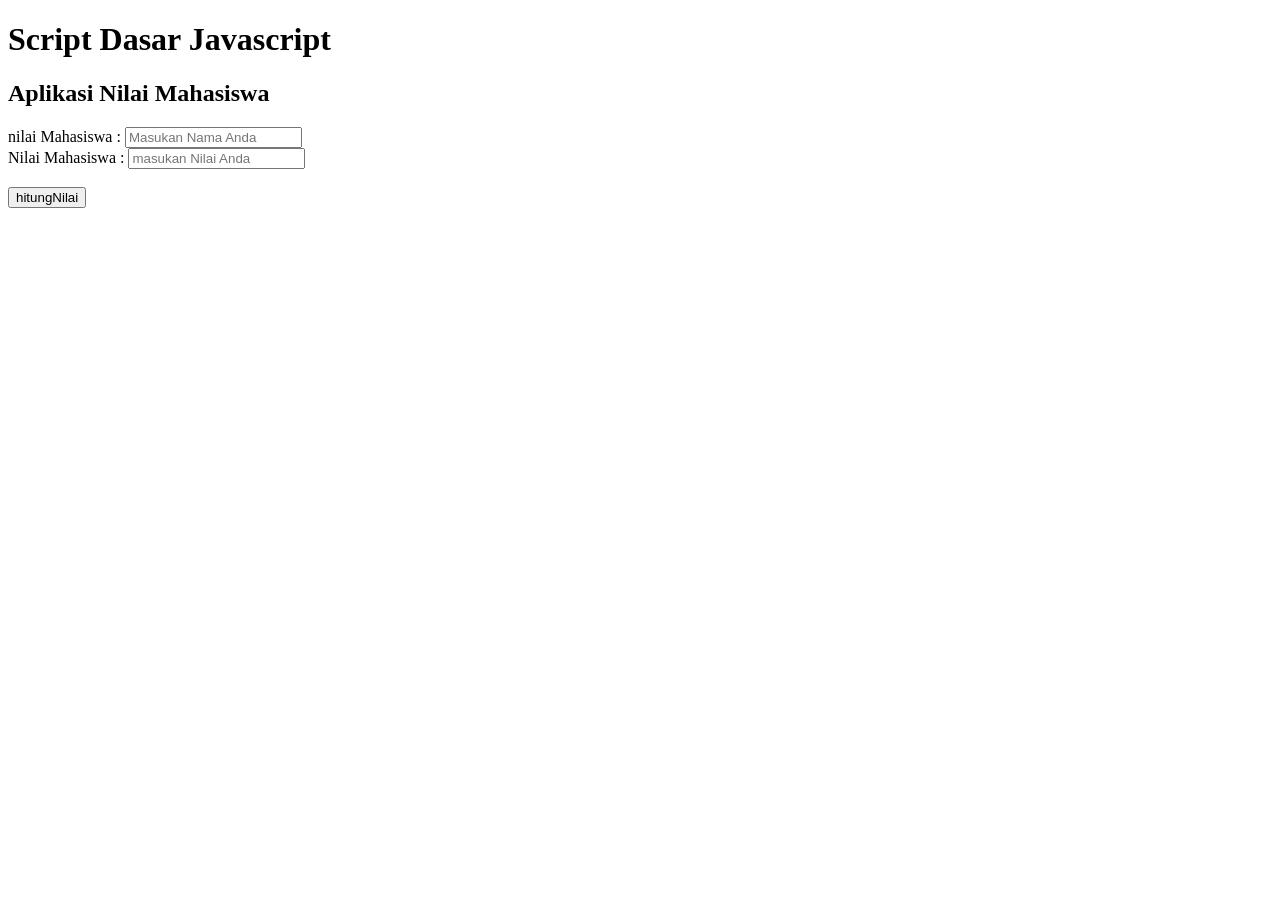
<file: p13_web/index.html>
<!DOCTYPE html>
<html lang="en">
<head>
    <meta charset="UTF-8">
    <meta name="viewport" content="width=device-width, initial-scale=1.0">
    <title>pertemuan 13</title>
    <!-- css -->
</head>
<body>
    <!--judul-->
     <h1> Script Dasar Javascript</h1>
     <!-- aplikasi nilai-->
      <div class ="container">
        <h2>Aplikasi Nilai Mahasiswa</h2>
     
        <!-- input data -->
         <label>nilai Mahasiswa :</label>
         <input type="teks" id="nama"
         placeholder="Masukan Nama Anda" /><br />
         
         <label>Nilai Mahasiswa :</label>
         <input type="number" id="nilai"
         placeholder="masukan Nilai Anda" /><br /><br />

         <button onclick="hitungNilai()">hitungNilai</button>

         <div id="hasil"></div>
      </div>

     <!-- js -->
     <script src="script.js"></script>   
</body>
</html>
</file>
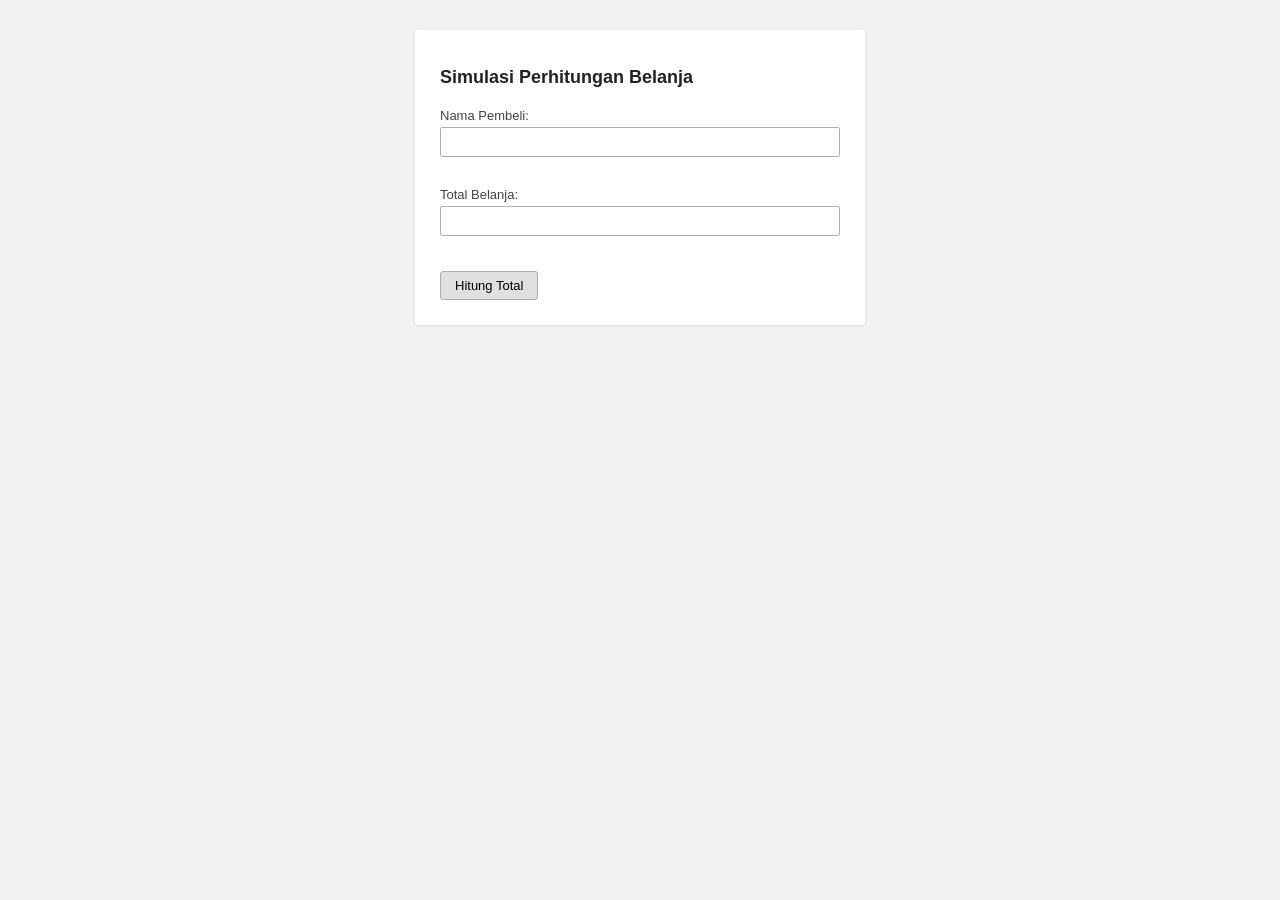
<file: pert15_web/index.html>
<!DOCTYPE html>
<html lang="en">
<head>
    <meta charset="UTF-8">
    <meta name="viewport" content="width=device-width, initial-scale=1.0">
    <title>Operator JavaScript</title>
    <link rel="stylesheet" href="style.css">
</head>
<body>
<div class="container">
    <h1>Simulasi Perhitungan Belanja</h1>

    <div class="form-group">
        <label for="namaPembeli">Nama Pembeli:</label>
        <input type="text" id="namaPembeli"><br><br>
    </div>
    
    <div class="form-group">
        <label for="hargaBarang">Total Belanja:</label>
        <input type="number" id="hargaBarang"><br><br>
    </div>  

    <button onclick="hitungDiskon()">Hitung Total</button>

    <div class="result" id="hasilContainer" style="display: none;">
        <h2>Hasil Perhitungan</h2>
        <p id="resNama"></p>
        <p id="resTotalBelanja"></p>
        <p id="resDiskon"></p>
        <p id="resPotongan"></p>
        <p id="resTotalBayar"></p>
    </div>
</div>

<!-- Menghubungkan JavaScript   -->
<script src="script.js"></script>

</body>
</html>
</file>
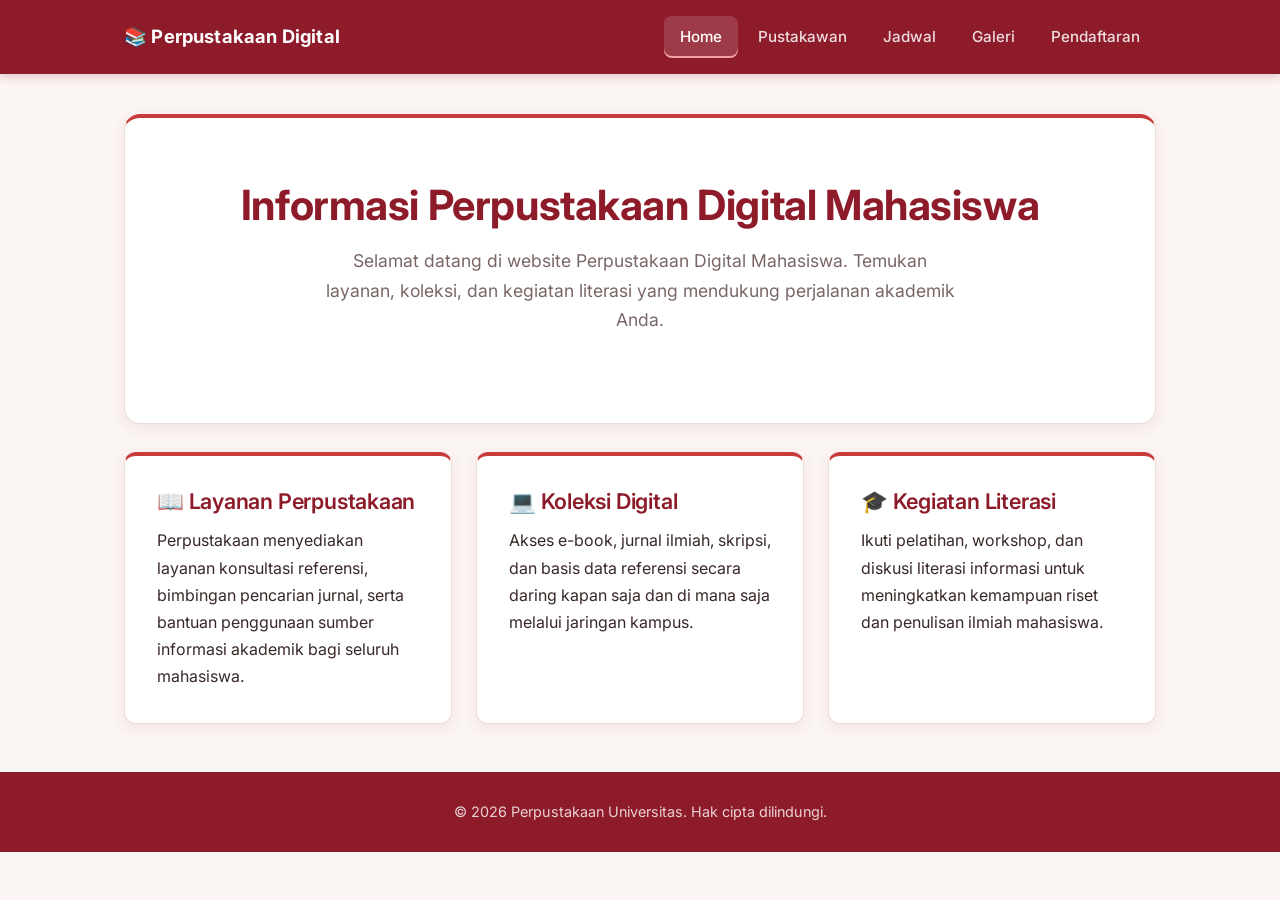
<file: UTS_PERPUS_Program_web1/index.html>
<!DOCTYPE html>
<html lang="id">
<head>
  <meta charset="UTF-8">
  <meta name="viewport" content="width=device-width, initial-scale=1.0">
  <title>Home | Informasi Perpustakaan Digital Mahasiswa</title>
  <link rel="stylesheet" href="style.css">
</head>
<body>
  <header>
    <div class="header-inner">
      <div class="logo">📚 Perpustakaan Digital</div>
      <nav>
        <ul>
          <li><a href="index.html" class="aktif">Home</a></li>
          <li><a href="pustakawan.html">Pustakawan</a></li>
          <li><a href="jadwal.html">Jadwal</a></li>
          <li><a href="galeri.html">Galeri</a></li>
          <li><a href="pendaftaran.html">Pendaftaran</a></li>
        </ul>
      </nav>
    </div>
  </header>

  <main>
    <section class="hero">
      <h1>Informasi Perpustakaan Digital Mahasiswa</h1>
      <p>Selamat datang di website Perpustakaan Digital Mahasiswa. Temukan layanan, koleksi, dan kegiatan literasi yang mendukung perjalanan akademik Anda.</p>
    </section>

    <section class="grid-info">
      <article class="kartu">
        <h2>📖 Layanan Perpustakaan</h2>
        <p>Perpustakaan menyediakan layanan konsultasi referensi, bimbingan pencarian jurnal, serta bantuan penggunaan sumber informasi akademik bagi seluruh mahasiswa.</p>
      </article>
      <article class="kartu">
        <h2>💻 Koleksi Digital</h2>
        <p>Akses e-book, jurnal ilmiah, skripsi, dan basis data referensi secara daring kapan saja dan di mana saja melalui jaringan kampus.</p>
      </article>
      <article class="kartu">
        <h2>🎓 Kegiatan Literasi</h2>
        <p>Ikuti pelatihan, workshop, dan diskusi literasi informasi untuk meningkatkan kemampuan riset dan penulisan ilmiah mahasiswa.</p>
      </article>
    </section>
  </main>

  <footer>&copy; 2026 Perpustakaan Universitas. Hak cipta dilindungi.</footer>
</body>
</html>
</file>
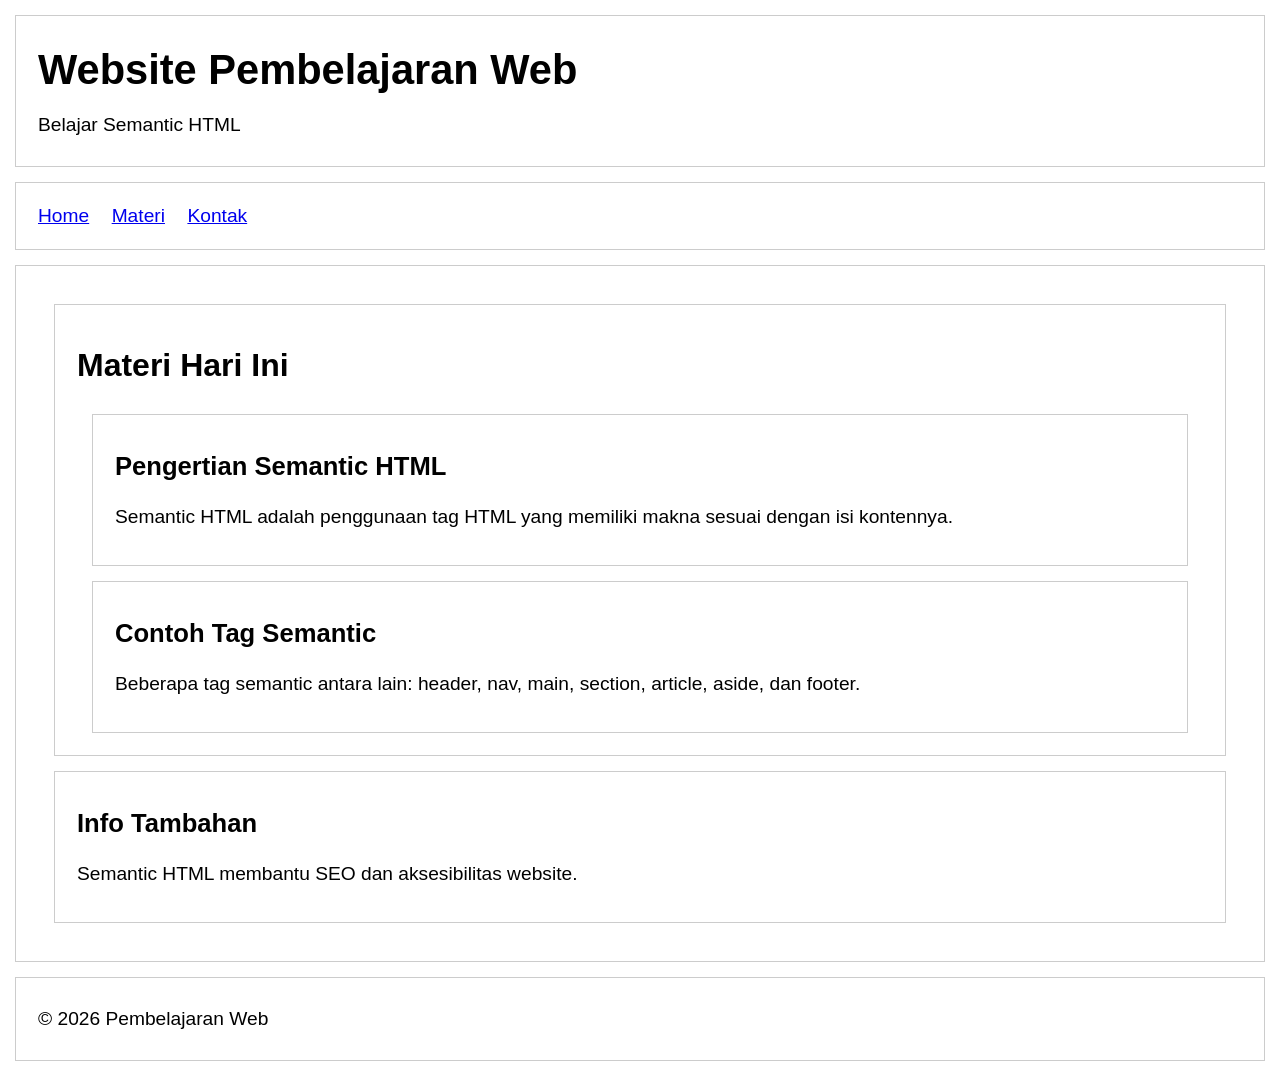
<file: part_10.html>
<!DOCTYPE html>
<html lang="id">
<head>
  <meta charset="UTF-8">
  <meta name="viewport" content="width=device-width, initial-scale=1.0">
  <title>Website Pembelajaran Web</title>
  <style>
    body {
      font-family: Arial, Helvetica, sans-serif;
      margin: 0;
      padding: 15px;
    }

    header, nav, main, section, article, aside, footer {
      border: 1px solid #ccc;
      padding: 22px;
      margin-bottom: 15px;
    }

    header {
      padding-top: 30px;
      padding-bottom: 30px;
    }

    header h1 {
      margin: 0 0 20px;
      font-size: 2.6rem;
    }

    header p {
      margin: 0;
      font-size: 1.2rem;
    }

    nav a {
      margin-right: 18px;
      font-size: 1.2rem;
    }

    main {
      padding: 38px;
      padding-bottom: 23px;
    }

    section {
      padding: 22px 22px 7px;
    }

    section h2 {
      font-size: 2rem;
      margin: 20px 0 30px;
    }

    article {
      margin: 0 15px 15px;
    }

    article h3, aside h3 {
      font-size: 1.6rem;
      margin: 15px 0 25px;
    }

    article p, aside p {
      font-size: 1.2rem;
      margin: 0 0 15px;
    }

    aside {
      margin-bottom: 15px;
    }

    footer {
      margin-bottom: 0;
      font-size: 1.2rem;
      padding-top: 30px;
      padding-bottom: 30px;
    }

    footer p {
      margin: 0;
    }
  </style>
</head>
<body>

  <header>
    <h1>Website Pembelajaran Web</h1>
    <p>Belajar Semantic HTML</p>
  </header>

  <nav>
    <a href="#">Home</a>
    <a href="#">Materi</a>
    <a href="#">Kontak</a>
  </nav>

  <main>
    <section>
      <h2>Materi Hari Ini</h2>

      <article>
        <h3>Pengertian Semantic HTML</h3>
        <p>Semantic HTML adalah penggunaan tag HTML yang memiliki makna sesuai dengan isi kontennya.</p>
      </article>

      <article>
        <h3>Contoh Tag Semantic</h3>
        <p>Beberapa tag semantic antara lain: header, nav, main, section, article, aside, dan footer.</p>
      </article>
    </section>

    <aside>
      <h3>Info Tambahan</h3>
      <p>Semantic HTML membantu SEO dan aksesibilitas website.</p>
    </aside>
  </main>

  <footer>
    <p>&copy; 2026 Pembelajaran Web</p>
  </footer>

</body>
</html>
</file>
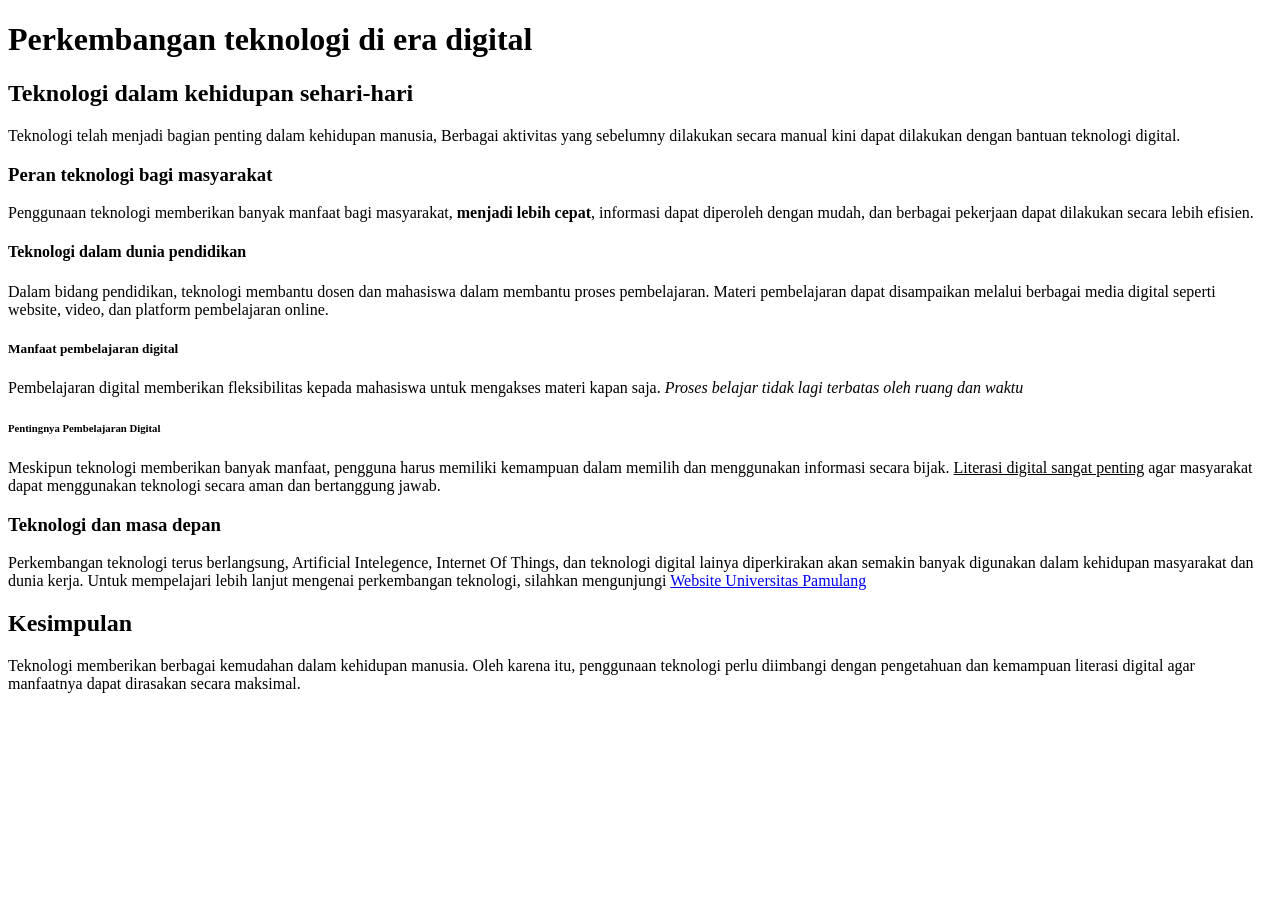
<file: pert_1.html>
<!DOCTYPE html>
<html lang="en">
<head>
    <meta charset="UTF-8">
    <meta name="viewport" content="width=device-width, initial-scale=0.5">
    <title>Document</title>
</head>
<body>
    <h1>Perkembangan teknologi di era digital</h1>
    <h2>Teknologi dalam kehidupan sehari-hari</h2>
    <p>Teknologi telah menjadi bagian penting dalam kehidupan manusia, Berbagai aktivitas yang sebelumny dilakukan secara manual kini dapat dilakukan dengan bantuan teknologi digital.</p>
    <h3>Peran teknologi bagi masyarakat</h3>
    <p>Penggunaan teknologi memberikan banyak manfaat bagi masyarakat, <b>menjadi lebih cepat</b>, informasi dapat diperoleh dengan mudah, dan berbagai pekerjaan dapat dilakukan secara lebih efisien.</p>
    <h4>Teknologi dalam dunia pendidikan</h4>
    <p>Dalam bidang pendidikan, teknologi membantu dosen dan mahasiswa dalam membantu proses pembelajaran. Materi pembelajaran dapat disampaikan melalui berbagai media digital seperti website, video, dan platform pembelajaran online.</p>
    <h5>Manfaat pembelajaran digital</h5>
    <p>Pembelajaran digital memberikan fleksibilitas kepada mahasiswa untuk mengakses materi kapan saja. <i>Proses belajar tidak lagi terbatas oleh ruang dan waktu</i></p>
    <h6>Pentingnya Pembelajaran Digital</h6>
    <p>Meskipun teknologi memberikan banyak manfaat, pengguna harus memiliki kemampuan dalam memilih dan menggunakan informasi secara bijak. <u>Literasi digital sangat penting</u> agar masyarakat dapat menggunakan teknologi secara aman dan bertanggung jawab.</p>
    <h3>Teknologi dan masa depan</h3>
    <p>Perkembangan teknologi terus berlangsung, Artificial Intelegence, Internet Of Things, dan teknologi digital lainya diperkirakan akan semakin banyak digunakan dalam kehidupan masyarakat dan dunia kerja. Untuk mempelajari lebih lanjut mengenai perkembangan teknologi, silahkan mengunjungi <a href="https://www.unpam.ac.id">Website Universitas Pamulang</a></p>
    <h2>Kesimpulan</h2>
    <p>Teknologi memberikan berbagai kemudahan dalam kehidupan manusia. Oleh karena itu, penggunaan teknologi perlu diimbangi dengan pengetahuan dan kemampuan literasi digital agar manfaatnya dapat dirasakan secara maksimal.</p>
</body>
</html>
</file>
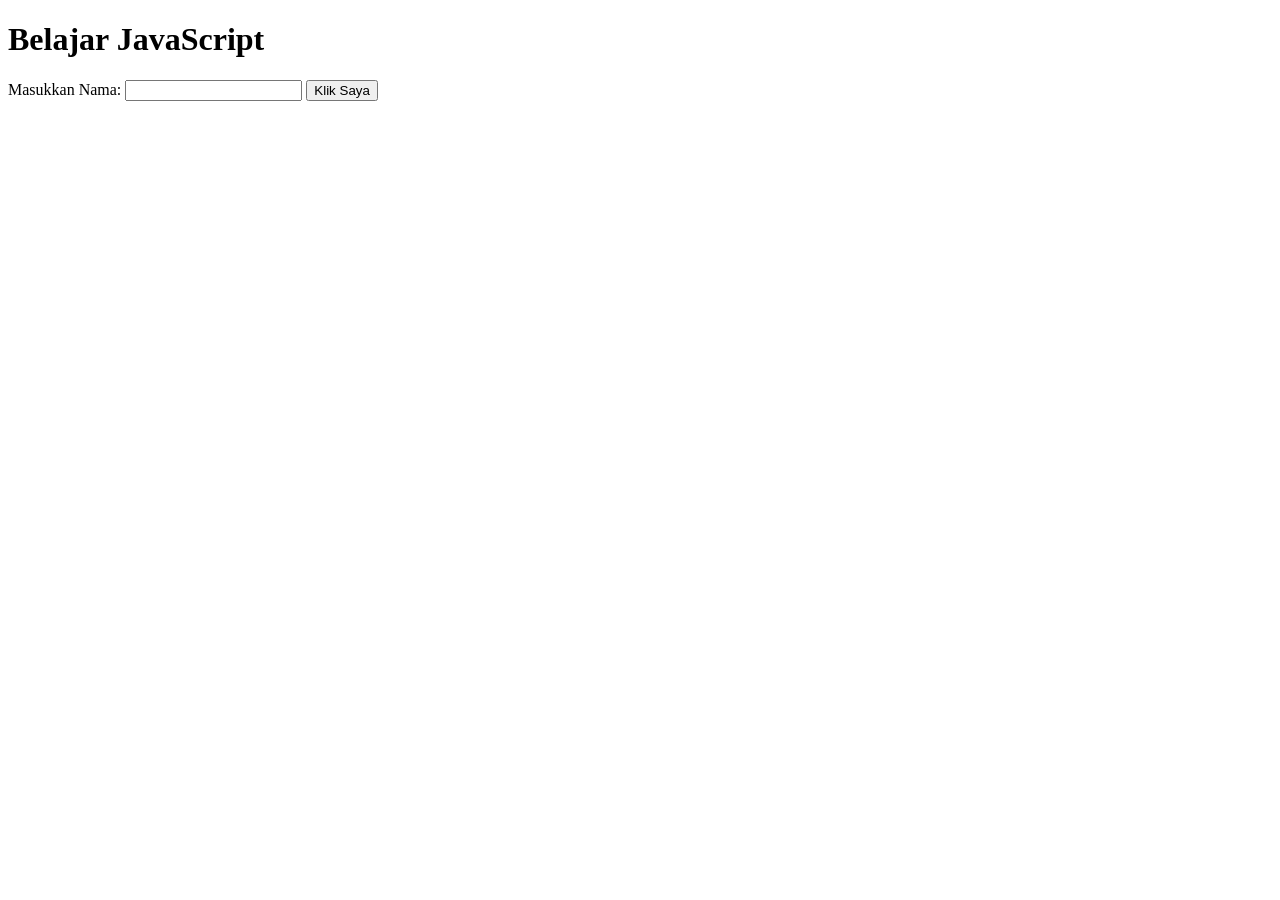
<file: pert_12.html>
<!DOCTYPE html>
<html lang="id">
<head>
  <meta charset="UTF-8">
  <meta name="viewport" content="width=device-width, initial-scale=1.0">
  <title>Belajar JavaScript</title>
</head>
<body>
  <h1>Belajar JavaScript</h1>

  <label for="nama">Masukkan Nama:</label>
  <input type="text" id="nama">
  <button id="tombol">Klik Saya</button>

  <p id="pesan"></p>

  <script>
    const inputNama = document.getElementById("nama");
    const tombol = document.getElementById("tombol");
    const pesan = document.getElementById("pesan");

    tombol.addEventListener("click", function () {
      const nama = inputNama.value;
      console.log("Nama yang dimasukkan: " + nama);
      alert("Halo, " + nama);
      pesan.textContent = "Selamat belajar JavaScript, " + nama + "!";
    });
  </script>
</body>
</html>
</file>
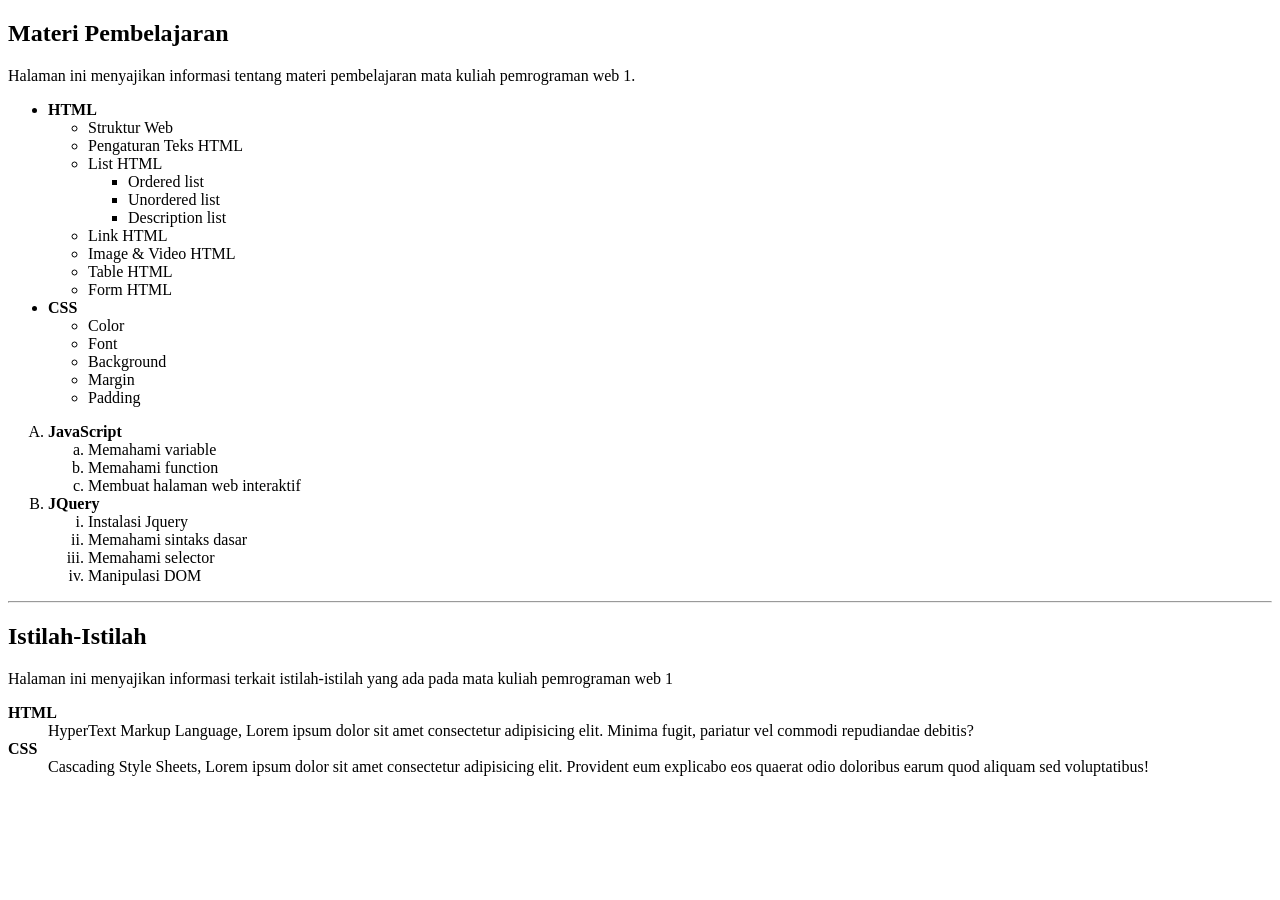
<file: pert_3.html>
<!DOCTYPE html>
<html lang="id">
<head>
    <meta charset="UTF-8">
    <meta name="viewport" content="width=device-width, initial-scale=1.0">
    <title>Materi Pembelajaran & Istilah-Istilah</title>
</head>
<body>

    <!-- Bagian 1: Materi Pembelajaran -->
    <h2>Materi Pembelajaran</h2>
    <p>Halaman ini menyajikan informasi tentang materi pembelajaran mata kuliah pemrograman web 1.</p>

    <ul>
        <li><b>HTML</b>
            <ul>
                <li>Struktur Web</li>
                <li>Pengaturan Teks HTML</li>
                <li>List HTML
                    <ul>
                        <li>Ordered list</li>
                        <li>Unordered list</li>
                        <li>Description list</li>
                    </ul>
                </li>
                <li>Link HTML</li>
                <li>Image & Video HTML</li>
                <li>Table HTML</li>
                <li>Form HTML</li>
            </ul>
        </li>
        <li><b>CSS</b>
            <ul>
                <li>Color</li>
                <li>Font</li>
                <li>Background</li>
                <li>Margin</li>
                <li>Padding</li>
            </ul>
        </li>
    </ul>

    <ol type="A">
        <li><b>JavaScript</b>
            <ol type="a">
                <li>Memahami variable</li>
                <li>Memahami function</li>
                <li>Membuat halaman web interaktif</li>
            </ol>
        </li>
        <li><b>JQuery</b>
            <ol type="i">
                <li>Instalasi Jquery</li>
                <li>Memahami sintaks dasar</li>
                <li>Memahami selector</li>
                <li>Manipulasi DOM</li>
            </ol>
        </li>
    </ol>

    <hr>

    <!-- Bagian 2: Istilah-Istilah -->
    <h2>Istilah-Istilah</h2>
    <p>Halaman ini menyajikan informasi terkait istilah-istilah yang ada pada mata kuliah pemrograman web 1</p>

    <dl>
        <dt><b>HTML</b></dt>
        <dd>HyperText Markup Language, Lorem ipsum dolor sit amet consectetur adipisicing elit. Minima fugit, pariatur vel commodi repudiandae debitis?</dd>
        
        <dt><b>CSS</b></dt>
        <dd>Cascading Style Sheets, Lorem ipsum dolor sit amet consectetur adipisicing elit. Provident eum explicabo eos quaerat odio doloribus earum quod aliquam sed voluptatibus!</dd>
    </dl>

</body>
</file>
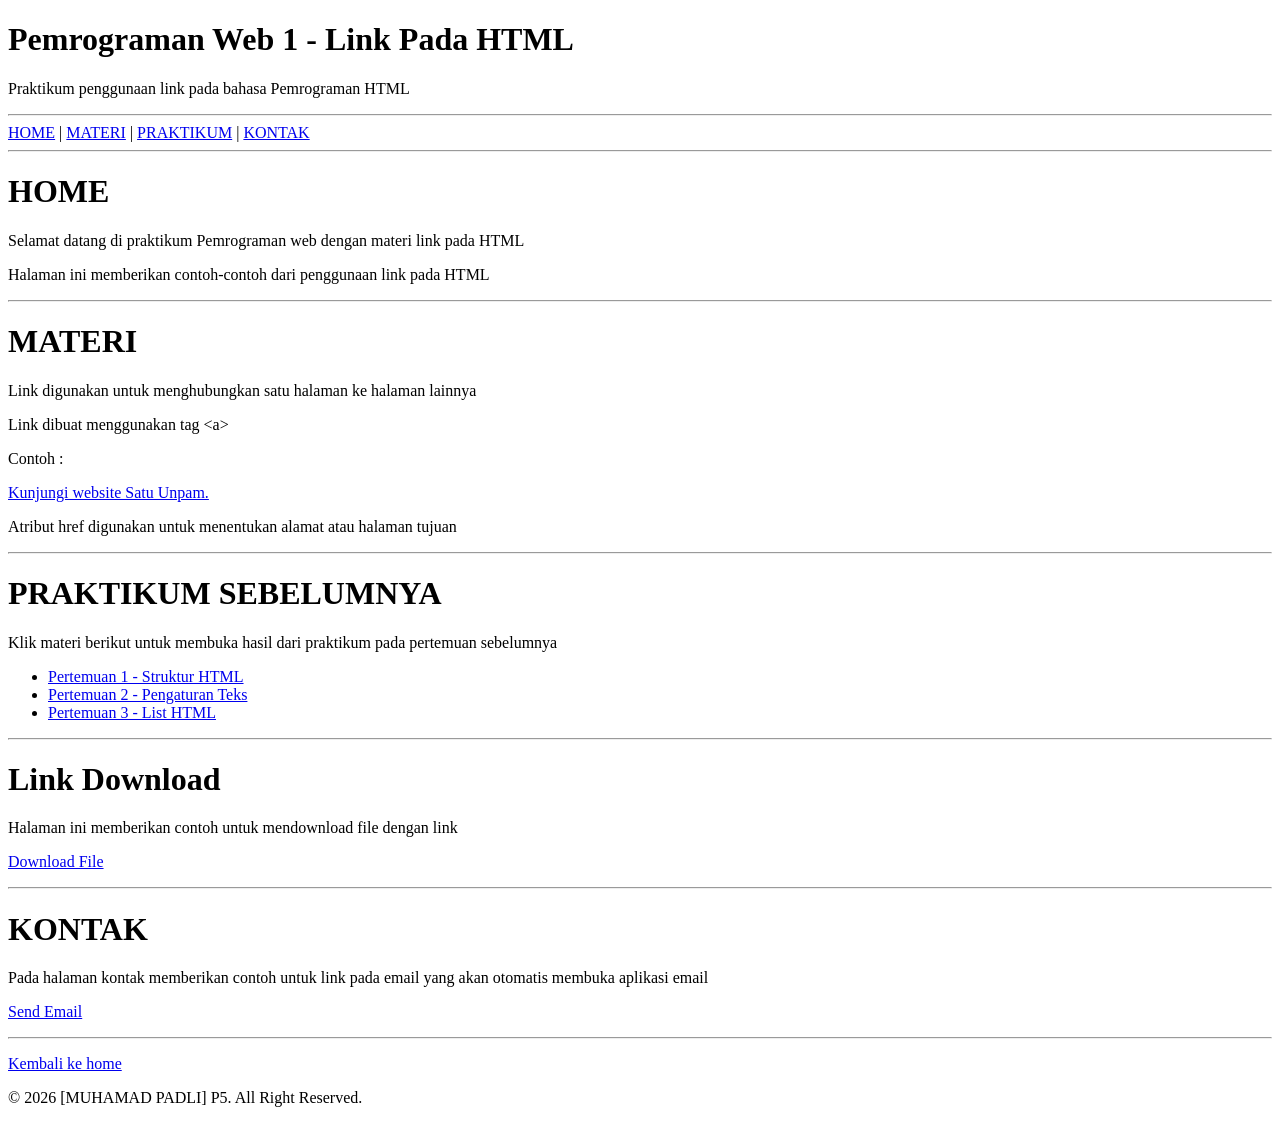
<file: pert_4.html>
<!DOCTYPE html>
<html lang="id">
<head>
    <meta charset="UTF-8">
    <title>Pemrograman Web 1 - Link Pada HTML</title>
</head>
<body>

    <h1>Pemrograman Web 1 - Link Pada HTML</h1>

    <p>Praktikum penggunaan link pada bahasa Pemrograman HTML</p>

    <hr>

    <a href="#home">HOME</a> |
    <a href="#materi">MATERI</a> |
    <a href="#praktikum">PRAKTIKUM</a> |
    <a href="#kontak">KONTAK</a>

    <hr>

    <h1 id="home">HOME</h1>

    <p>
        Selamat datang di praktikum Pemrograman web dengan materi link pada HTML
    </p>

    <p>
        Halaman ini memberikan contoh-contoh dari penggunaan link pada HTML
    </p>

    <hr>

    <h1 id="materi">MATERI</h1>

    <p>Link digunakan untuk menghubungkan satu halaman ke halaman lainnya</p>

    <p>Link dibuat menggunakan tag &lt;a&gt;</p>

    <p>Contoh :</p>

    <p>
        <a href="https://satu.unpam.ac.id/">
            Kunjungi website Satu Unpam.
        </a>
    </p>

    <p>
        Atribut href digunakan untuk menentukan alamat atau halaman tujuan
    </p>

    <hr>

    <h1 id="praktikum">PRAKTIKUM SEBELUMNYA</h1>

    <p>
        Klik materi berikut untuk membuka hasil dari praktikum pada pertemuan sebelumnya
    </p>

    <ul>
        <li>
            <a href="tugas1.html">
                Pertemuan 1 - Struktur HTML
            </a>
        </li>

        <li>
            <a href="tugas2.html">
                Pertemuan 2 - Pengaturan Teks
            </a>
        </li>

        <li>
            <a href="tugas3.html">
                Pertemuan 3 - List HTML
            </a>
        </li>
    </ul>

    <hr>

    <h1>Link Download</h1>

    <p>
        Halaman ini memberikan contoh untuk mendownload file dengan link
    </p>

    <p>
        <a href="PEMOGRAMAN WEB1_PERTEMUAN 5.pptx" download>Download File</a>
    </p>

    <hr>

    <h1 id="kontak">KONTAK</h1>

    <p>
        Pada halaman kontak memberikan contoh untuk link pada email
        yang akan otomatis membuka aplikasi email
    </p>

    <p>
        <a href="mailto:mp8583462@gmail.com">Send Email</a>
    </p>

    <hr>

    <p>
        <a href="tugas4.html">Kembali ke home</a>
    </p>

    <p>
        © 2026 [MUHAMAD PADLI] P5. All Right Reserved.
    </p>

</body>
</html>
</file>
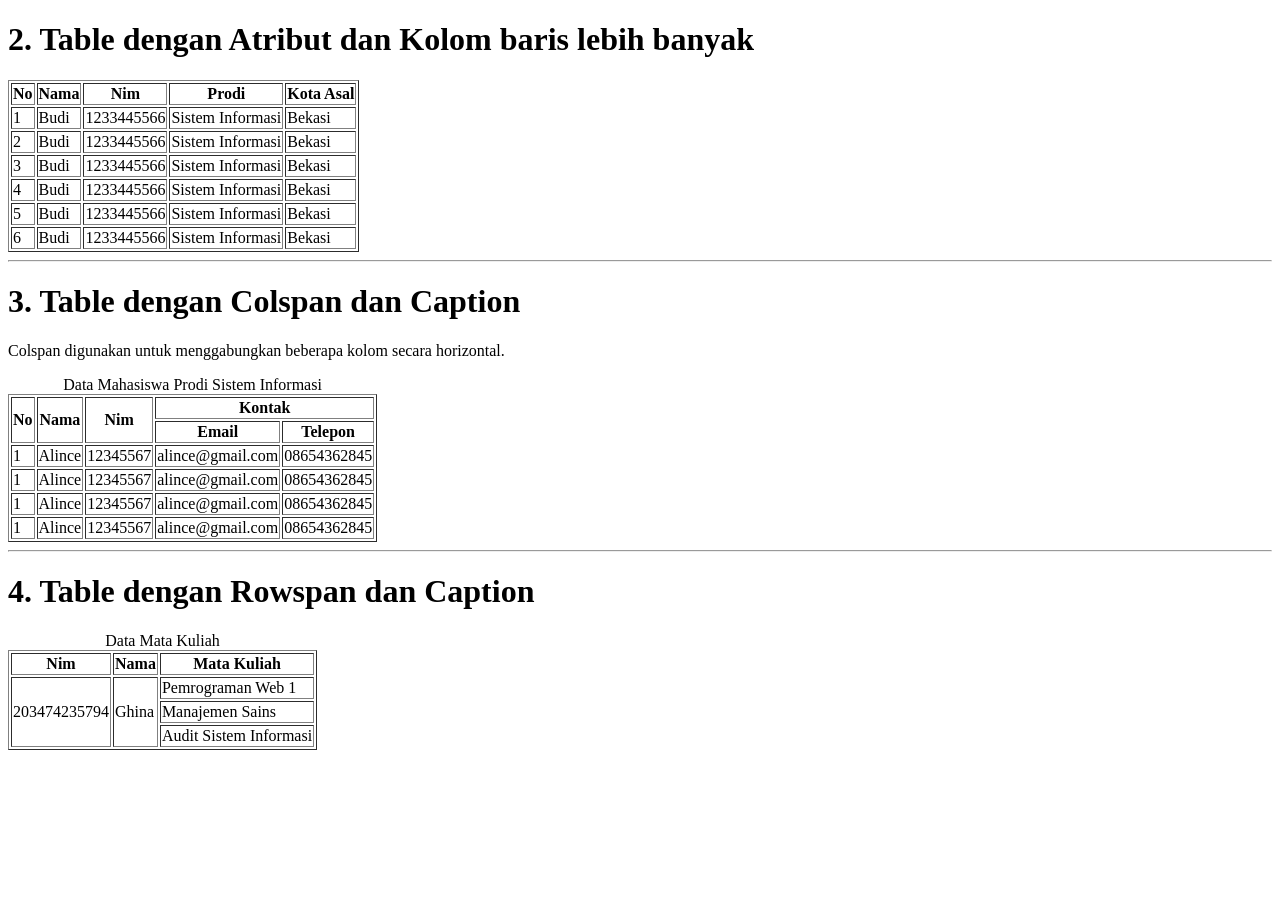
<file: pert_6.html>
<!DOCTYPE html>
<html>
<head>
    <title>Contoh Tabel HTML</title>
</head>
<body>
    <h1>2. Table dengan Atribut dan Kolom baris lebih banyak</h1>

    <table border="1">
        <tr>
            <th>No</th>
            <th>Nama</th>
            <th>Nim</th>
            <th>Prodi</th>
            <th>Kota Asal</th>
        </tr>

        <tr>
            <td>1</td>
            <td>Budi</td>
            <td>1233445566</td>
            <td>Sistem Informasi</td>
            <td>Bekasi</td>
        </tr>

        <tr>
            <td>2</td>
            <td>Budi</td>
            <td>1233445566</td>
            <td>Sistem Informasi</td>
            <td>Bekasi</td>
        </tr>

        <tr>
            <td>3</td>
            <td>Budi</td>
            <td>1233445566</td>
            <td>Sistem Informasi</td>
            <td>Bekasi</td>
        </tr>

        <tr>
            <td>4</td>
            <td>Budi</td>
            <td>1233445566</td>
            <td>Sistem Informasi</td>
            <td>Bekasi</td>
        </tr>

        <tr>
            <td>5</td>
            <td>Budi</td>
            <td>1233445566</td>
            <td>Sistem Informasi</td>
            <td>Bekasi</td>
        </tr>

        <tr>
            <td>6</td>
            <td>Budi</td>
            <td>1233445566</td>
            <td>Sistem Informasi</td>
            <td>Bekasi</td>
        </tr>
    </table>


    <hr>

    <h1>3. Table dengan Colspan dan Caption</h1>

    <p>Colspan digunakan untuk menggabungkan beberapa kolom secara horizontal.</p>

    <table border="1">
        <caption>Data Mahasiswa Prodi Sistem Informasi</caption>

        <tr>
            <th rowspan="2">No</th>
            <th rowspan="2">Nama</th>
            <th rowspan="2">Nim</th>
            <th colspan="2">Kontak</th>
        </tr>

        <tr>
            <th>Email</th>
            <th>Telepon</th>
        </tr>

        <tr>
            <td>1</td>
            <td>Alince</td>
            <td>12345567</td>
            <td>alince@gmail.com</td>
            <td>08654362845</td>
        </tr>

        <tr>
            <td>1</td>
            <td>Alince</td>
            <td>12345567</td>
            <td>alince@gmail.com</td>
            <td>08654362845</td>
        </tr>

        <tr>
            <td>1</td>
            <td>Alince</td>
            <td>12345567</td>
            <td>alince@gmail.com</td>
            <td>08654362845</td>
        </tr>

        <tr>
            <td>1</td>
            <td>Alince</td>
            <td>12345567</td>
            <td>alince@gmail.com</td>
            <td>08654362845</td>
        </tr>
    </table>


    <hr>

    <h1>4. Table dengan Rowspan dan Caption</h1>

    <table border="1">
        <caption>Data Mata Kuliah</caption>

        <tr>
            <th>Nim</th>
            <th>Nama</th>
            <th>Mata Kuliah</th>
        </tr>

        <tr>
            <td rowspan="3">203474235794</td>
            <td rowspan="3">Ghina</td>
            <td>Pemrograman Web 1</td>
        </tr>

        <tr>
            <td>Manajemen Sains</td>
        </tr>

        <tr>
            <td>Audit Sistem Informasi</td>
        </tr>
    </table>

</body>
</html>
</file>
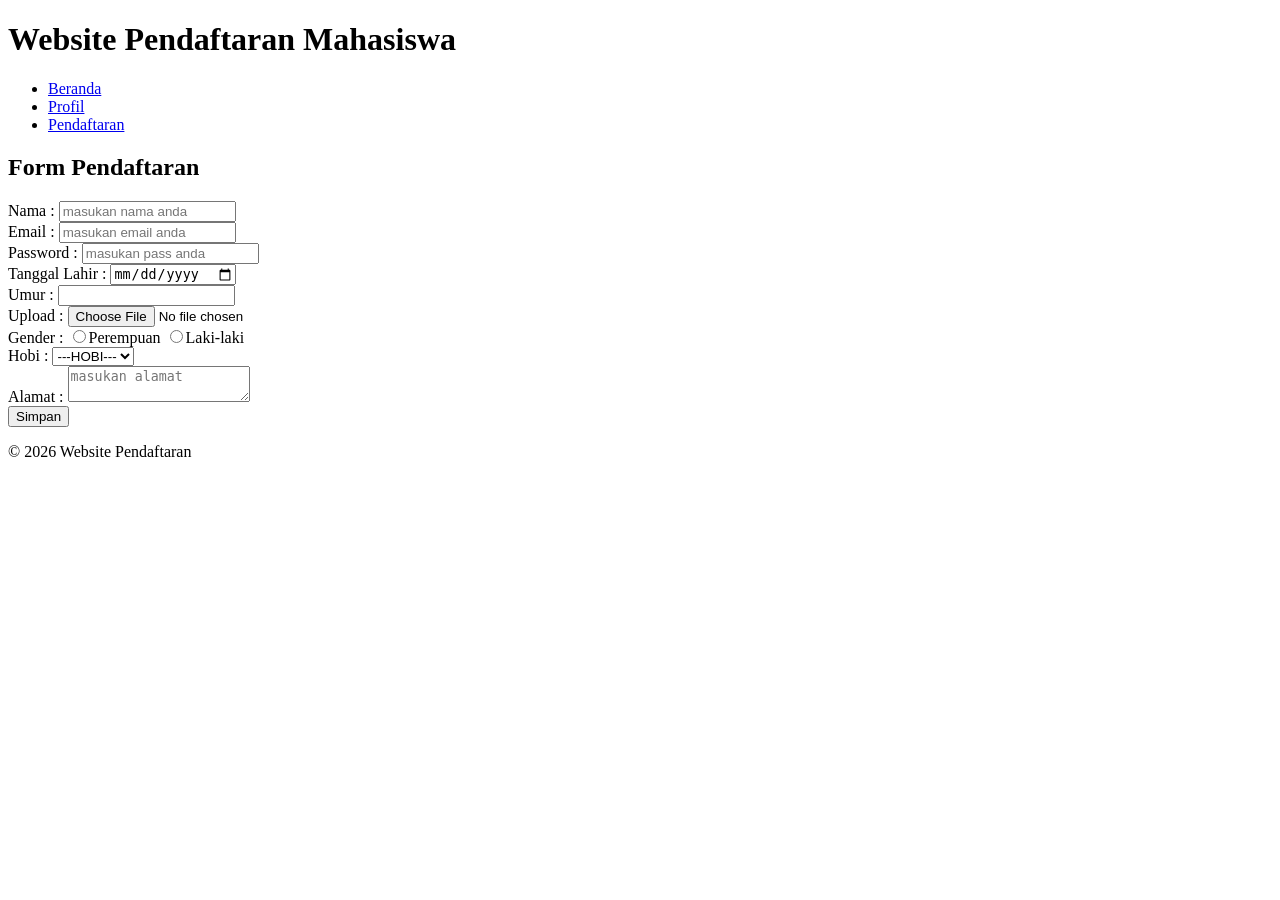
<file: pert_7.html>
<!DOCTYPE html>
<html lang="id">
<head>
    <meta charset="UTF-8">
    <title>Website Pendaftaran Mahasiswa</title>
</head>

<body>

    <h1>Website Pendaftaran Mahasiswa</h1>

    <ul>
        <li><a href="#">Beranda</a></li>
        <li><a href="#">Profil</a></li>
        <li><a href="#">Pendaftaran</a></li>
    </ul>

    <h2>Form Pendaftaran</h2>

    <form>

        Nama :
        <input type="text" name="nama" placeholder="masukan nama anda">
        <br>

        Email :
        <input type="email" name="email" placeholder="masukan email anda">
        <br>

        Password :
        <input type="password" name="password" placeholder="masukan pass anda">
        <br>

        Tanggal Lahir :
        <input type="date" name="tanggal_lahir">
        <br>

        Umur :
        <input type="number" name="umur">
        <br>

        Upload :
        <input type="file" name="upload">
        <br>

        Gender :
        <input type="radio" name="gender" value="perempuan">Perempuan
        <input type="radio" name="gender" value="laki-laki">Laki-laki
        <br>

        Hobi :
        <select name="hobi">
            <option>---HOBI---</option>
            <option>Gaming</option>
            <option>Olahraga</option>
            <option>Membaca</option>
            <option>Musik</option>
        </select>

        <br>

        Alamat :
        <textarea name="alamat" placeholder="masukan alamat"></textarea>

        <br>

        <button type="submit">Simpan</button>

    </form>

    <p>© 2026 Website Pendaftaran</p>

</body>
</html>
</file>
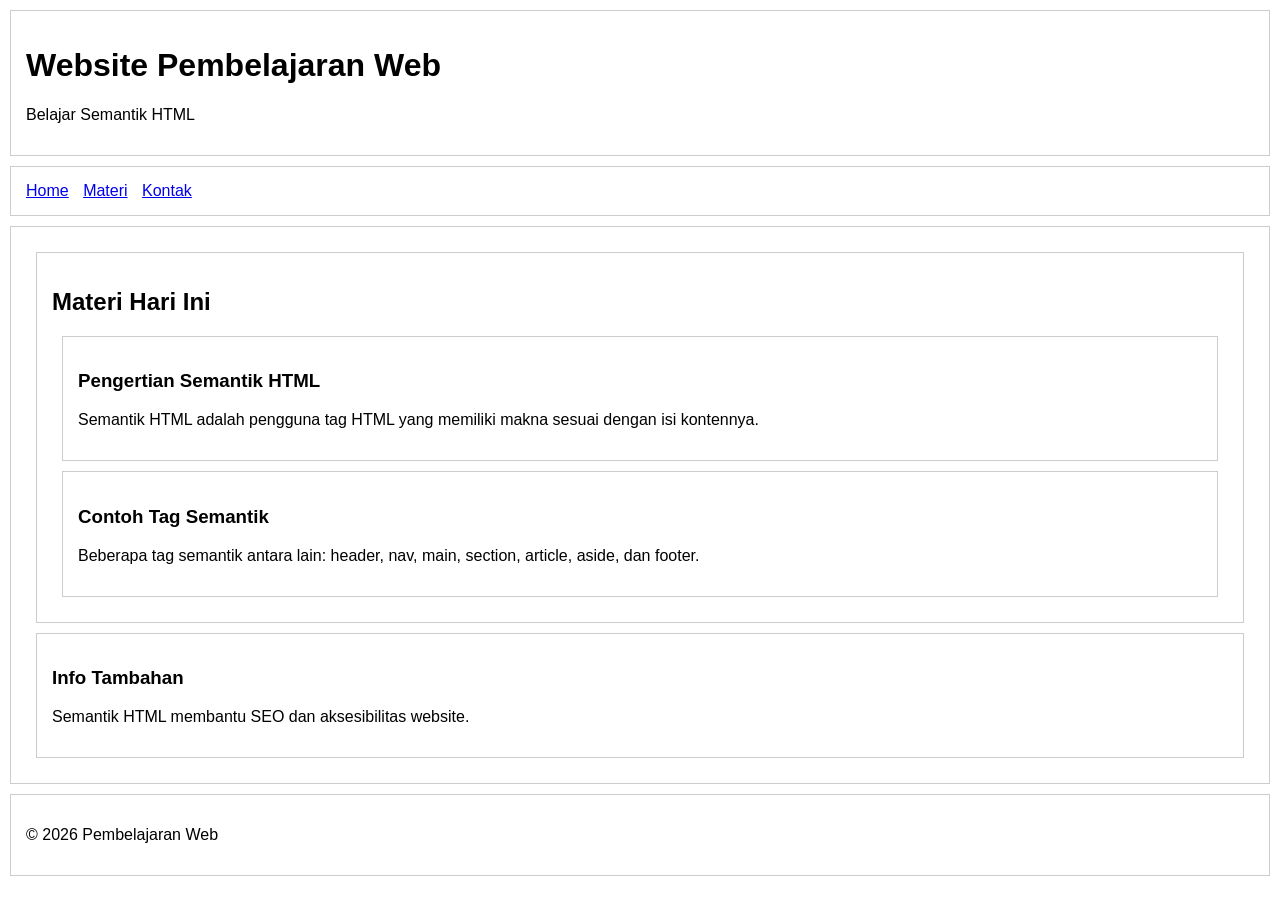
<file: pert_9.html>
<!doctype html>
<html lang="id">
    <head>
        <meta charset="UTF-8"/>
        <meta name="viewport" content="width=device-width, initial-scale=1.0" />
        <title>Contoh Semantik HTML</title>
        <style>
            body {
                font-family: arial, sans-serif;
                margin: 0;
            }
            header,
            nav,
            main,
            section,
            article,
            aside,
            footer{
                padding: 15px;
                margin: 10px;
                border: 1px solid #ccc;
            }
            nav a{
                margin-right: 10px;
            }
        </style>
    </head>
    <body>
        <!-- Header -->
         <header>
            <h1>Website Pembelajaran Web</h1>
            <p>Belajar Semantik HTML</p>
         </header>
         <!-- Navigation -->
          <nav>
            <a href="#">Home</a>
            <a href="#">Materi</a>
            <a href="#">Kontak</a>
          </nav>
          <!-- Main Content -->
           <main>
            <!-- Section -->
             <section>
                <h2>Materi Hari Ini</h2>

                <!-- Article -->
                 <article>
                    <h3>Pengertian Semantik HTML</h3>
                    <p>Semantik HTML adalah pengguna tag HTML yang memiliki makna sesuai dengan isi kontennya.</p>
                 </article>

                  <article>
                    <h3>Contoh Tag Semantik</h3>
                    <p>Beberapa tag semantik antara lain: header, nav, main, section, article, aside, dan footer.</p>
                 </article>
             </section>

             <!-- Aside -->
              <aside>
                <h3>Info Tambahan</h3>
                <p>Semantik HTML membantu SEO dan aksesibilitas website.</p>
              </aside>
           </main>

           <!-- Footer -->
            <footer>
                <p>&copy; 2026 Pembelajaran Web</p>
            </footer>
    </body>
</html>
</file>
<file: pert15_web/style.css>
body {
    font-family: Arial, sans-serif;
    background-color: #f2f2f2;
    margin: 0;
    padding: 30px;
}

.container {
    max-width: 400px;
    background: #ffffff;
    padding: 25px;
    margin: 0 auto;
    border-radius: 4px;
    box-shadow: 0 1px 3px rgba(0, 0, 0, 0.1);
}

h1 {
    font-size: 18px;
    color: #222;
    margin-bottom: 20px;
}

.form-group {
    margin-bottom: 12px;
}

label {
    display: block;
    font-size: 13px;
    color: #444;
    margin-bottom: 4px;
}

input {
    width: 100%;
    padding: 6px 8px;
    box-sizing: border-box;
    border: 1px solid #b0b0b0;
    border-radius: 2px;
    font-size: 14px;
}

button {
    background-color: #e0e0e0;
    color: #000;
    padding: 6px 14px;
    border: 1px solid #adadad;
    border-radius: 3px;
    font-size: 13px;
    cursor: pointer;
    margin-top: 5px;
}

button:hover {
    background-color: #d4d4d4;
}

.result {
    margin-top: 20px;
    background: #e8e8e8;
    padding: 15px;
    border-radius: 3px;
}

.result h2 {
    font-size: 15px;
    margin-top: 0;
    margin-bottom: 10px;
    color: #222;
}

.result p {
    margin: 4px 0;
    font-size: 13px;
    color: #333;
}
</file>
<file: UTS_PERPUS_Program_web1/style.css>
@import url('https://fonts.googleapis.com/css2?family=Inter:wght@400;500;600;700&display=swap');


*, *::before, *::after { box-sizing: border-box; }
body, h1, h2, p, ul, figure, figcaption, table, caption { margin: 0; padding: 0; }

:root {
  --merah: #8E1B2A;
  --merah-gelap: #6F1421;
  --aksen: #C93C3C;
  --aksen-terang: #F4A3A3;
  --aksen-muda: #fbeaea;
  --latar: #FBF5F3;
  --kartu: #FFFFFF;
  --teks: #3A2828;
  --abu: #7A6666;
  --garis: #ecdcd7;
  --radius: 12px;
  --bayangan: 0 4px 16px rgba(142, 27, 42, .08);
  --bayangan-hover: 0 8px 24px rgba(142, 27, 42, .15);
  --transisi: .25s ease;
}

html { -webkit-text-size-adjust: 100%; }

body {
  font-family: Inter, system-ui, -apple-system, "Segoe UI", Roboto, Arial, sans-serif;
  font-size: 1rem;
  line-height: 1.7;
  color: var(--teks);
  background: var(--latar);
  overflow-x: hidden;
}

a { color: inherit; text-decoration: none; }
img, video { max-width: 100%; }

/* ===== Tipografi ===== */
h1, h2 { color: var(--merah); line-height: 1.25; letter-spacing: -.01em; }
h1 { font-size: 2rem; font-weight: 700; margin-bottom: 14px; }
h2 { font-size: 1.35rem; font-weight: 600; margin-bottom: 12px; }
p { margin-bottom: 12px; }
p:last-child { margin-bottom: 0; }

/* ===== Header & Navigasi ===== */
header {
  background: var(--merah);
  color: #fff;
  box-shadow: 0 2px 10px rgba(142, 27, 42, .25);
}
.header-inner {
  max-width: 1080px;
  margin: 0 auto;
  padding: 16px 24px;
  display: flex;
  flex-wrap: wrap;
  align-items: center;
  justify-content: space-between;
  gap: 12px 24px;
}
.logo {
  font-size: 1.15rem;
  font-weight: 700;
  letter-spacing: .01em;
}
nav ul {
  list-style: none;
  display: flex;
  flex-wrap: wrap;
  gap: 4px;
}
nav a {
  display: block;
  padding: 8px 16px;
  border-radius: 8px;
  font-size: .95rem;
  font-weight: 500;
  color: rgba(255, 255, 255, .85);
  transition: background var(--transisi), color var(--transisi);
}
nav a:hover {
  background: rgba(255, 255, 255, .12);
  color: #fff;
}
nav a.aktif {
  background: rgba(255, 255, 255, .14);
  color: #fff;
  box-shadow: inset 0 -2px 0 var(--aksen-terang);
}
nav a:focus-visible,
button:focus-visible,
.hero a:focus-visible {
  outline: 3px solid var(--aksen);
  outline-offset: 2px;
}

/* ===== Konten ===== */
main {
  max-width: 1080px;
  margin: 40px auto;
  padding: 0 24px;
}
.kartu {
  background: var(--kartu);
  border: 1px solid var(--garis);
  border-radius: var(--radius);
  padding: 32px;
  margin-bottom: 28px;
  box-shadow: var(--bayangan);
}

/* ===== Home ===== */
.hero {
  background: var(--kartu);
  border: 1px solid var(--garis);
  border-top: 4px solid var(--aksen);
  border-radius: 16px;
  padding: 64px 40px;
  text-align: center;
  margin-bottom: 28px;
  box-shadow: var(--bayangan);
}
.hero h1 {
  font-size: 2.6rem;
  line-height: 1.15;
  margin-bottom: 16px;
}
.hero p {
  max-width: 640px;
  margin: 0 auto 24px;
  font-size: 1.1rem;
  color: var(--abu);
}
.hero a {
  display: inline-block;
  background: var(--merah);
  color: #fff;
  padding: 12px 28px;
  border-radius: 10px;
  font-weight: 600;
  transition: background var(--transisi), transform var(--transisi), box-shadow var(--transisi);
}
.hero a:hover {
  background: var(--merah-gelap);
  transform: translateY(-2px);
  box-shadow: 0 6px 16px rgba(142, 27, 42, .3);
}

.grid-info {
  display: grid;
  grid-template-columns: repeat(auto-fit, minmax(250px, 1fr));
  gap: 24px;
}
.grid-info .kartu {
  margin-bottom: 0;
  border-top: 4px solid var(--aksen);
  transition: transform var(--transisi), box-shadow var(--transisi);
}
.grid-info .kartu:hover {
  transform: translateY(-3px);
  box-shadow: var(--bayangan-hover);
}

/* ===== Pustakawan ===== */
.profil {
  display: flex;
  flex-wrap: wrap;
  align-items: center;
  gap: 32px;
}
.profil img {
  width: 200px;
  height: 200px;
  border-radius: 16px;
  object-fit: cover;
  border: 4px solid #fff;
  box-shadow: var(--bayangan-hover);
}
.profil .info { flex: 1; min-width: 240px; }
.jabatan {
  color: var(--aksen);
  font-weight: 600;
  margin-bottom: 0;
}
.institusi { color: var(--abu); }
ul.layanan { margin-left: 22px; }
ul.layanan li { margin-bottom: 8px; padding-left: 4px; }
ul.layanan li::marker { color: var(--aksen); }

/* ===== Tabel Jadwal ===== */
.tabel-wrap {
  overflow-x: auto;
  -webkit-overflow-scrolling: touch;
  border: 1px solid var(--garis);
  border-radius: var(--radius);
  background: var(--kartu);
  box-shadow: var(--bayangan);
}
table {
  width: 100%;
  min-width: 560px;
  border-collapse: collapse;
  background: var(--kartu);
}
caption {
  caption-side: top;
  text-align: left;
  font-weight: 600;
  font-size: 1.1rem;
  color: var(--merah);
  padding: 16px 18px;
}
th, td {
  padding: 14px 18px;
  text-align: left;
  border-bottom: 1px solid var(--garis);
}
thead th {
  background: var(--merah);
  color: #fff;
  font-weight: 600;
  font-size: .9rem;
  letter-spacing: .03em;
  text-align: center;
  vertical-align: middle;
  border-bottom: 0;
}
tbody tr { transition: background var(--transisi); }
tbody tr:nth-child(even) { background: #fdf8f6; }
tbody tr:hover { background: var(--aksen-muda); }
tbody tr:last-child td { border-bottom: 0; }
td.tengah { text-align: center; }

/* ===== Galeri / Dokumentasi ===== */
.galeri-gambar {
  display: grid;
  grid-template-columns: repeat(auto-fill, minmax(260px, 1fr));
  gap: 24px;
}
figure {
  background: var(--kartu);
  border: 1px solid var(--garis);
  border-radius: var(--radius);
  overflow: hidden;
  box-shadow: var(--bayangan);
  transition: transform var(--transisi), box-shadow var(--transisi);
}
figure:hover {
  transform: translateY(-3px);
  box-shadow: var(--bayangan-hover);
}
figure img {
  display: block;
  width: 100%;
  aspect-ratio: 4 / 3;
  object-fit: cover;
}
figcaption {
  padding: 14px 18px;
  font-size: .95rem;
  color: var(--abu);
}
video {
  display: block;
  width: 100%;
  max-width: 720px;
  margin: 0 auto;
  border-radius: var(--radius);
  background: #000;
  box-shadow: var(--bayangan-hover);
}

/* ===== Form Pendaftaran ===== */
form { display: grid; gap: 20px; }
label.judul,
.grup > span {
  display: block;
  margin-bottom: 6px;
  font-size: .95rem;
  font-weight: 600;
  color: var(--merah);
}
input[type="text"],
input[type="email"],
select,
textarea {
  width: 100%;
  padding: 12px 14px;
  font: inherit;
  color: var(--teks);
  background: #fff;
  border: 1px solid #e3cfcf;
  border-radius: 10px;
  transition: border-color var(--transisi), box-shadow var(--transisi);
}
textarea { min-height: 120px; resize: vertical; }
::placeholder { color: #b39c9c; }
input[type="text"]:focus,
input[type="email"]:focus,
select:focus,
textarea:focus {
  outline: none;
  border-color: var(--aksen);
  box-shadow: 0 0 0 4px rgba(201, 60, 60, .22);
}
.radio-group { display: flex; flex-wrap: wrap; gap: 12px 24px; }
.radio-group label { font-weight: 400; cursor: pointer; }
input[type="radio"],
input[type="checkbox"] { accent-color: var(--merah); }
button {
  justify-self: start;
  padding: 13px 36px;
  font: inherit;
  font-weight: 600;
  color: #fff;
  background: var(--merah);
  border: 0;
  border-radius: 10px;
  cursor: pointer;
  transition: background var(--transisi), transform var(--transisi), box-shadow var(--transisi);
}
button:hover {
  background: var(--merah-gelap);
  transform: translateY(-2px);
  box-shadow: 0 6px 16px rgba(142, 27, 42, .3);
}
button:active { transform: translateY(0); }

/* ===== Footer ===== */
footer {
  margin-top: 48px;
  padding: 28px 24px;
  text-align: center;
  font-size: .9rem;
  color: rgba(255, 255, 255, .8);
  background: var(--merah);
}
footer p { margin: 0 0 4px; }
footer a { color: #fff; text-decoration: underline; text-underline-offset: 3px; }
footer a:hover { color: var(--aksen-terang); }

/* ===== Responsif: Tablet ===== */
@media (max-width: 900px) {
  main { margin: 32px auto; }
  .kartu { padding: 26px; }
  .hero { padding: 48px 28px; }
  .hero h1 { font-size: 2.1rem; }
  h1 { font-size: 1.7rem; }
}

/* ===== Responsif: Smartphone ===== */
@media (max-width: 600px) {
  body { font-size: .97rem; }
  .header-inner {
    flex-direction: column;
    align-items: flex-start;
    padding: 14px 16px;
  }
  nav { width: 100%; }
  nav ul { gap: 4px; }
  nav a { padding: 8px 12px; font-size: .9rem; }
  main { margin: 24px auto; padding: 0 16px; }
  .kartu { padding: 20px; margin-bottom: 20px; }
  .hero { padding: 36px 20px; }
  .hero h1 { font-size: 1.7rem; }
  .hero p { font-size: 1rem; }
  h1 { font-size: 1.45rem; }
  h2 { font-size: 1.2rem; }
  .grid-info, .galeri-gambar { gap: 16px; }
  .profil { justify-content: center; text-align: center; gap: 20px; }
  .profil img { width: 160px; height: 160px; }
  ul.layanan { text-align: left; }
  th, td { padding: 12px 14px; }
  button { width: 100%; justify-self: stretch; }
}
</file>
